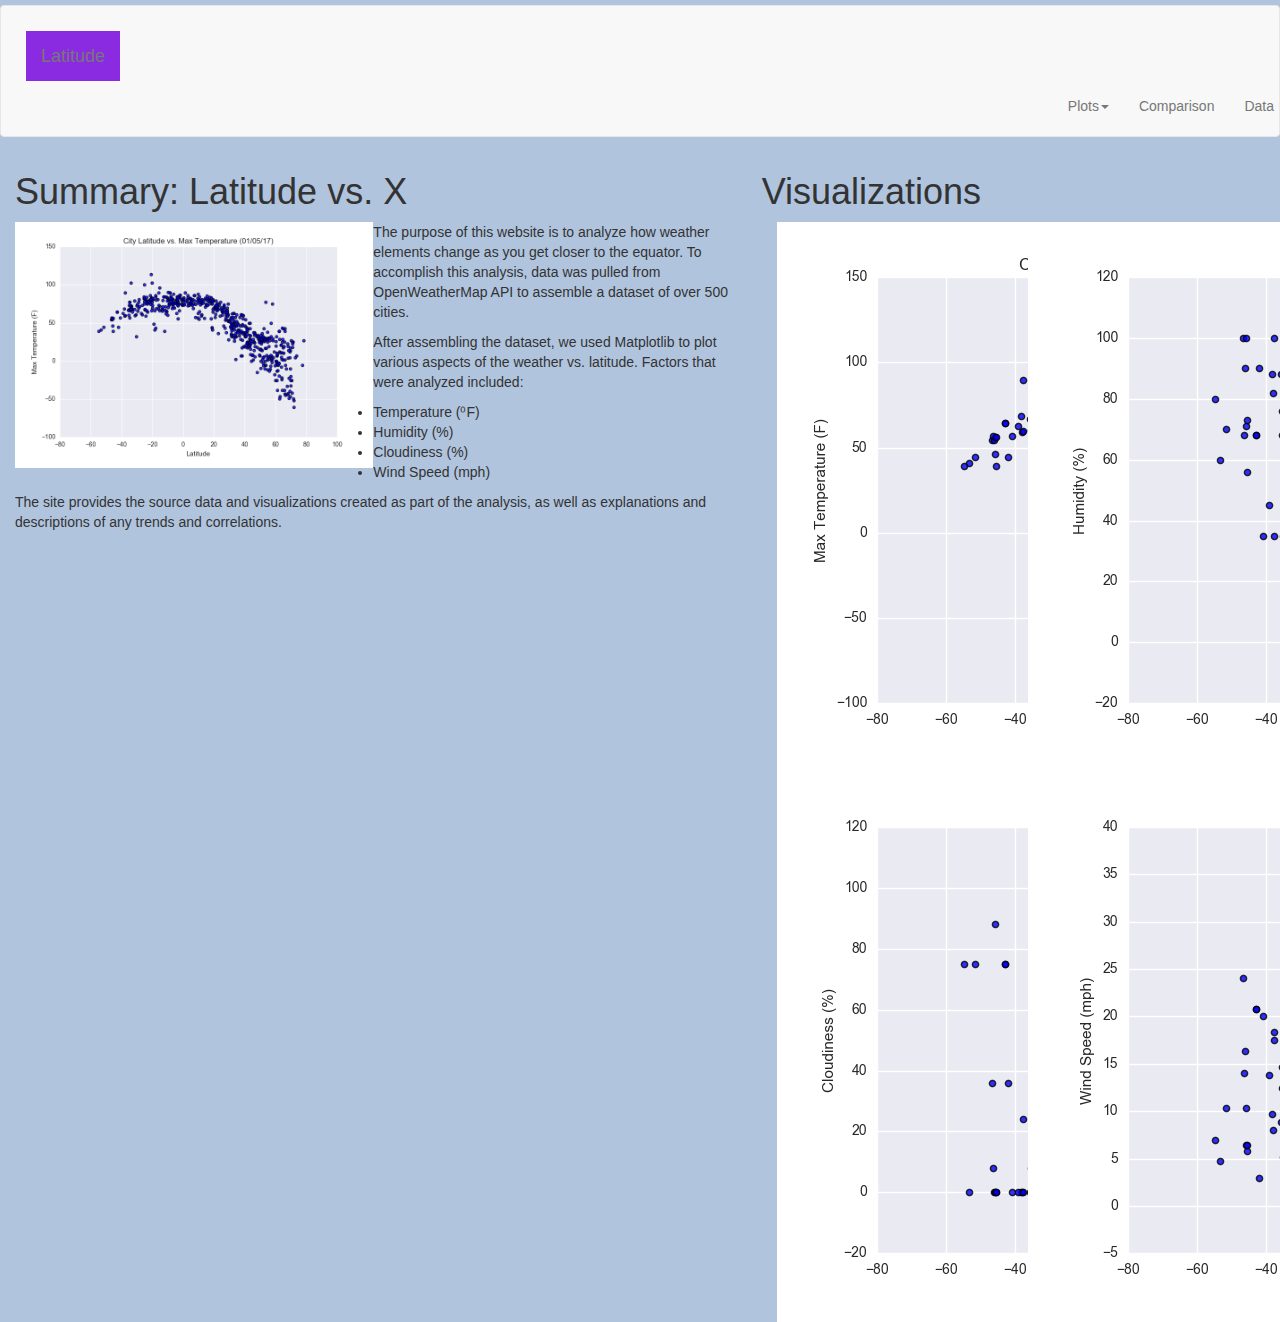
<file: index.html>
<!DOCTYPE html>
<html lang="en">
<head>
    <meta charset="UTF-8">
    <meta name="viewport" content="width=device-width, initial-scale=1.0">
    <meta http-equiv="X-UA-Compatible" content="ie=edge">
    <title>Latitude </title>
    <link rel="stylesheet" href="https://maxcdn.bootstrapcdn.com/bootstrap/3.4.0/css/bootstrap.min.css">
    <script src="https://ajax.googleapis.com/ajax/libs/jquery/3.3.1/jquery.min.js"></script>
    <script src="https://maxcdn.bootstrapcdn.com/bootstrap/3.4.0/js/bootstrap.min.js"></script>
    <link rel="stylesheet" href="style.css">
</head>
<body>
    <nav class="navbar navbar-default">
        <div class="container-fluid">
           <h1 class="header"><a href="index.html" class="navbar-brand">Latitude</a></h1>
           <button type="button" class="navbar-toggle" data-toggle="collapse" data-target=".navHeaderCollapse">
               <span class=icon-bar></span>
               <span class="icon-bar"></span> 
               <span class="icon-bar"></span>              
           </button>
        <div class="collapse navbar-collapse navHeaderCollapse">

        </div> 

        </div>
        <ul class="nav navbar-nav navbar-right">
            <li class="dropdown">
                <a href="#" class="dropdown-toggle" data-toggle="dropdown" role="button">Plots<span class="caret"></span></a>
                <ul class="dropdown-menu">
                    <li><a href="temperature.html">Max Temperature</a></li>
                    <li><a href="humidity.html">Humidity</a></li>
                    <li><a href="cloudiness.html">Cloudiness</a></li>
                    <li><a href="windspeed.html">Wind Speed</a></li>
                    <li><a href="comparison.html">Comparison</a></li>
                    <li><a href="index.html">Index</a></li>
                </ul>
                <li><a href="comparison.html">Comparison</a></li>
                <li><a href="cities.html">Data</a></li>
        </ul>
    </nav>
    <div class="container-fluid">
        <div class="row">
            <div class="col-md-7">
                <h1>Summary: Latitude vs. X</h1>

                <p>
                    <img class="tempimage" src="Resources\assets\images\Fig1.png" alt="Latitude vs. Max Temperature">
                    <p class="text">
                        The purpose of this website is to analyze how weather elements change as you get closer to the equator. To accomplish this analysis, 
                        data was pulled from OpenWeatherMap API to assemble a dataset of over 500 cities.
                    </p>

                    <p>
                        After assembling the dataset, we used Matplotlib to plot various aspects of the weather vs. latitude. Factors that were analyzed included:
                        <ol style="list-style-type:disc;">
                            <li>Temperature (⁰F)</li>
                            <li>Humidity (%)</li>
                            <li>Cloudiness (%)</li>
                            <li>Wind Speed (mph)</li>
                        </ol>
                        The site provides the source data and visualizations created as part of the analysis, as well as explanations and descriptions of any trends
                        and correlations.
                    </p>

            
                </p>
            </div>
            <div class="col-sm-5">
                <h1>Visualizations</h1>
                <div class="background col-sm-12">
                    <div class="row">
                        <div class="col-sm-6">
                            <a href="temperature.html"><img src="Resources\assets\images\Fig1.png" alt="Latitude vs. Temperature"></a>
                        </div>
                        <div class="col-sm-6">
                            <a href="humidity.html"><img src="Resources\assets\images\Fig2.png" alt="Latitude vs. Humidity"></a>
                        </div>
                    </div>
                    <div class="row">
                        <div class="col-sm-6">
                            <a href="cloudiness.html"><img src="Resources\assets\images\Fig3.png" alt="Latitude vs. Cloudiness"></a>
                        </div>
                        <div class="col-sm-6">
                            <a href="windspeed.html"><img src="Resources\assets\images\Fig4.png" alt="Latitude vs. Wind Speed"></a>
                        </div>
                    </div>


                </div>

            </div>
        </div>
    </div>
</body>
</html>
</file>
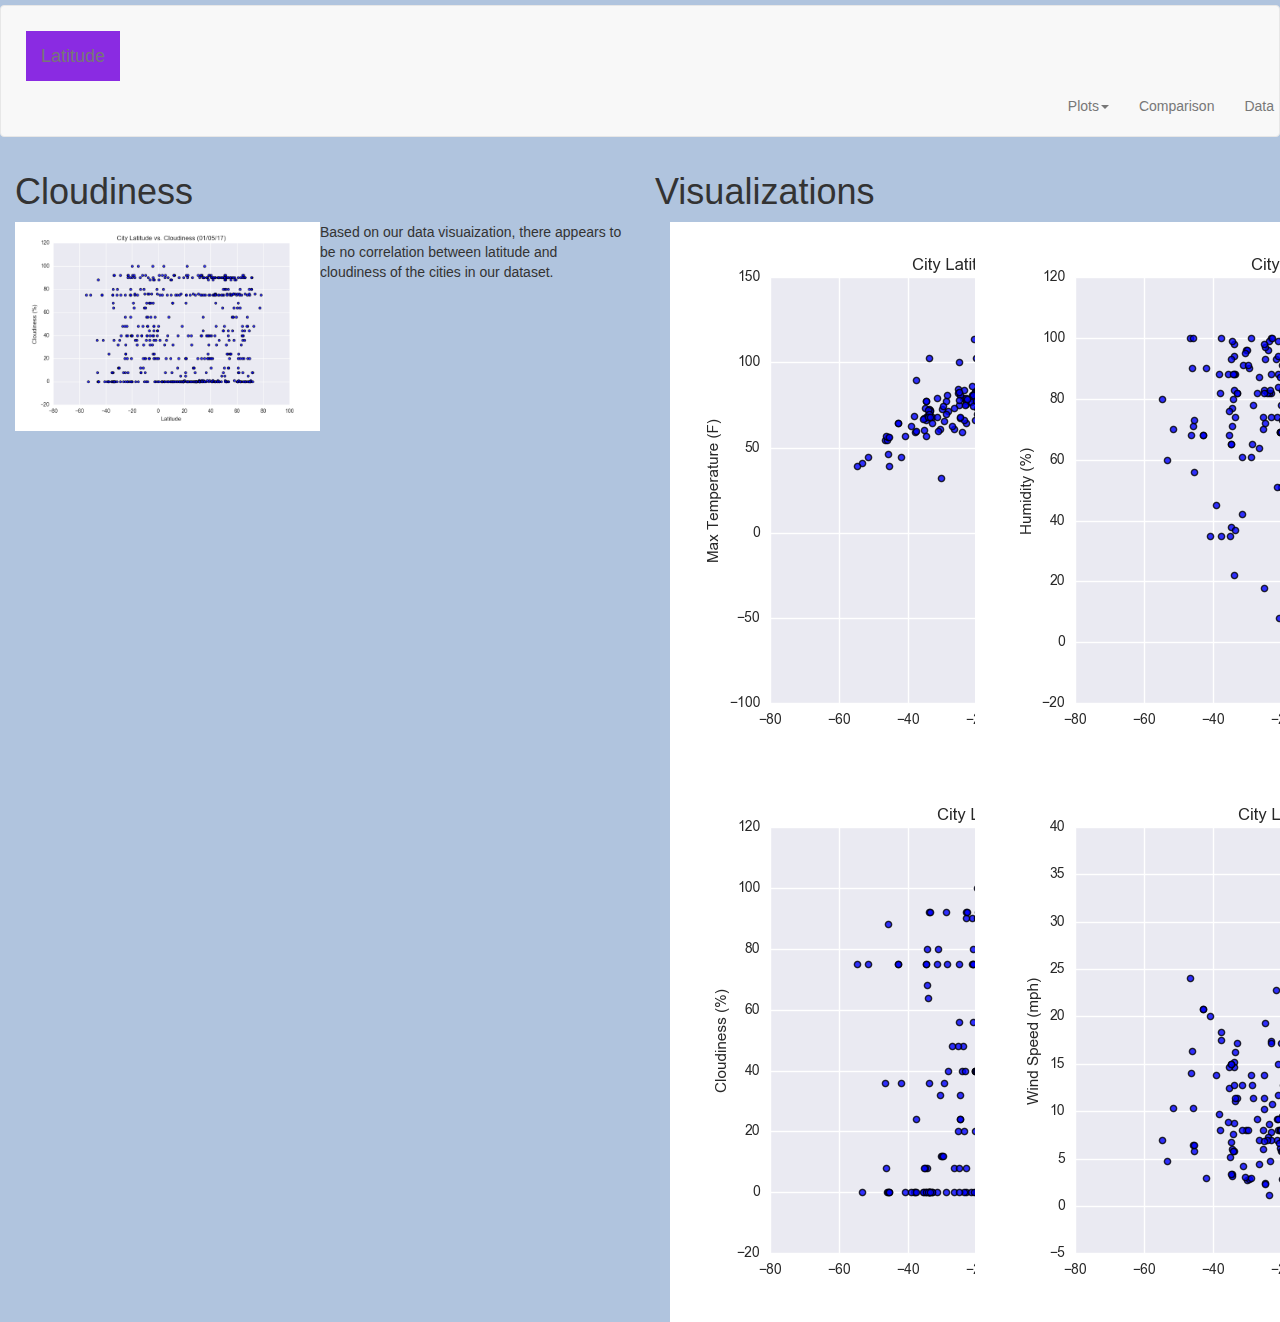
<file: cloudiness.html>
<!DOCTYPE html>
<html lang="en">
<head>
    <meta charset="UTF-8">
    <meta name="viewport" content="width=device-width, initial-scale=1.0">
    <meta http-equiv="X-UA-Compatible" content="ie=edge">
    <title>Cloudiness</title>
    <link rel="stylesheet" href="https://maxcdn.bootstrapcdn.com/bootstrap/3.4.0/css/bootstrap.min.css">
    <script src="https://ajax.googleapis.com/ajax/libs/jquery/3.3.1/jquery.min.js"></script>
    <script src="https://maxcdn.bootstrapcdn.com/bootstrap/3.4.0/js/bootstrap.min.js"></script>
    <link rel="stylesheet" href="style.css">
</head>
<body>
    <nav class="navbar navbar-default">
        <div class="container-fluid">
           <h1 class="header"><a href="index.html" class="navbar-brand">Latitude</a></h1>
           <button type="button" class="navbar-toggle" data-toggle="collapse" data-target=".navHeaderCollapse">
               <span class=icon-bar></span>
               <span class="icon-bar"></span> 
               <span class="icon-bar"></span>              
           </button>
        <div class="collapse navbar-collapse navHeaderCollapse">

        </div> 

        </div>
        <ul class="nav navbar-nav navbar-right">
            <li class="dropdown">
                <a href="#" class="dropdown-toggle" data-toggle="dropdown" role="button">Plots<span class="caret"></span></a>
                <ul class="dropdown-menu">
                    <li><a href="temperature.html">Max Temperature</a></li>
                    <li><a href="humidity.html">Humidity</a></li>
                    <li><a href="cloudiness.html">Cloudiness</a></li>
                    <li><a href="windspeed.html">Wind Speed</a></li>
                    <li><a href="comparison.html">Comparison</a></li>
                    <li><a href="index.html">Index</a></li>
                </ul>
                <li><a href="comparison.html">Comparison</a></li>
                <li><a href="cities.html">Data</a></li>
        </ul>
    </nav>
    <div class="container-fluid">
            <div class="row">
                <div class="col-md-6">
                    <h1>Cloudiness</h1>
                    <p>
                        <img class="tempimage" src="Resources/assets/images/Fig3.png" alt="Latitude vs. Cloudiness">
                        <p class="text">
                            Based on our data visuaization, there appears to be no correlation between latitude and cloudiness of the cities in our dataset. 
                        </p>
                    </p>
                </div>
                <div class="col-sm-6">
                    <h1>Visualizations</h1>
                    <div class="background col-sm-12">
                            <div class="row">
                                <div class="col-sm-6">
                                    <a href="temperature.html"><img src="Resources\assets\images\Fig1.png" alt="Latitude vs. Temperature"></a>
                                </div>
                                <div class="col-sm-6">
                                    <a href="humidity.html"><img src="Resources\assets\images\Fig2.png" alt="Latitude vs. Humidity"></a>
                                </div>
                            </div>
                            <div class="row">
                                <div class="col-sm-6">
                                    <a href="cloudiness.html"><img src="Resources\assets\images\Fig3.png" alt="Latitude vs. Cloudiness"></a>
                                </div>
                               <div class="col-sm-6">
                                    <a href="windspeed.html"><img src="Resources\assets\images\Fig4.png" alt="Latitude vs. Wind Speed"></a>
                                </div>
                            </div>
                        </div>
                    </div>
                </div>
            
        </div>                   
</body>
</html>
</file>
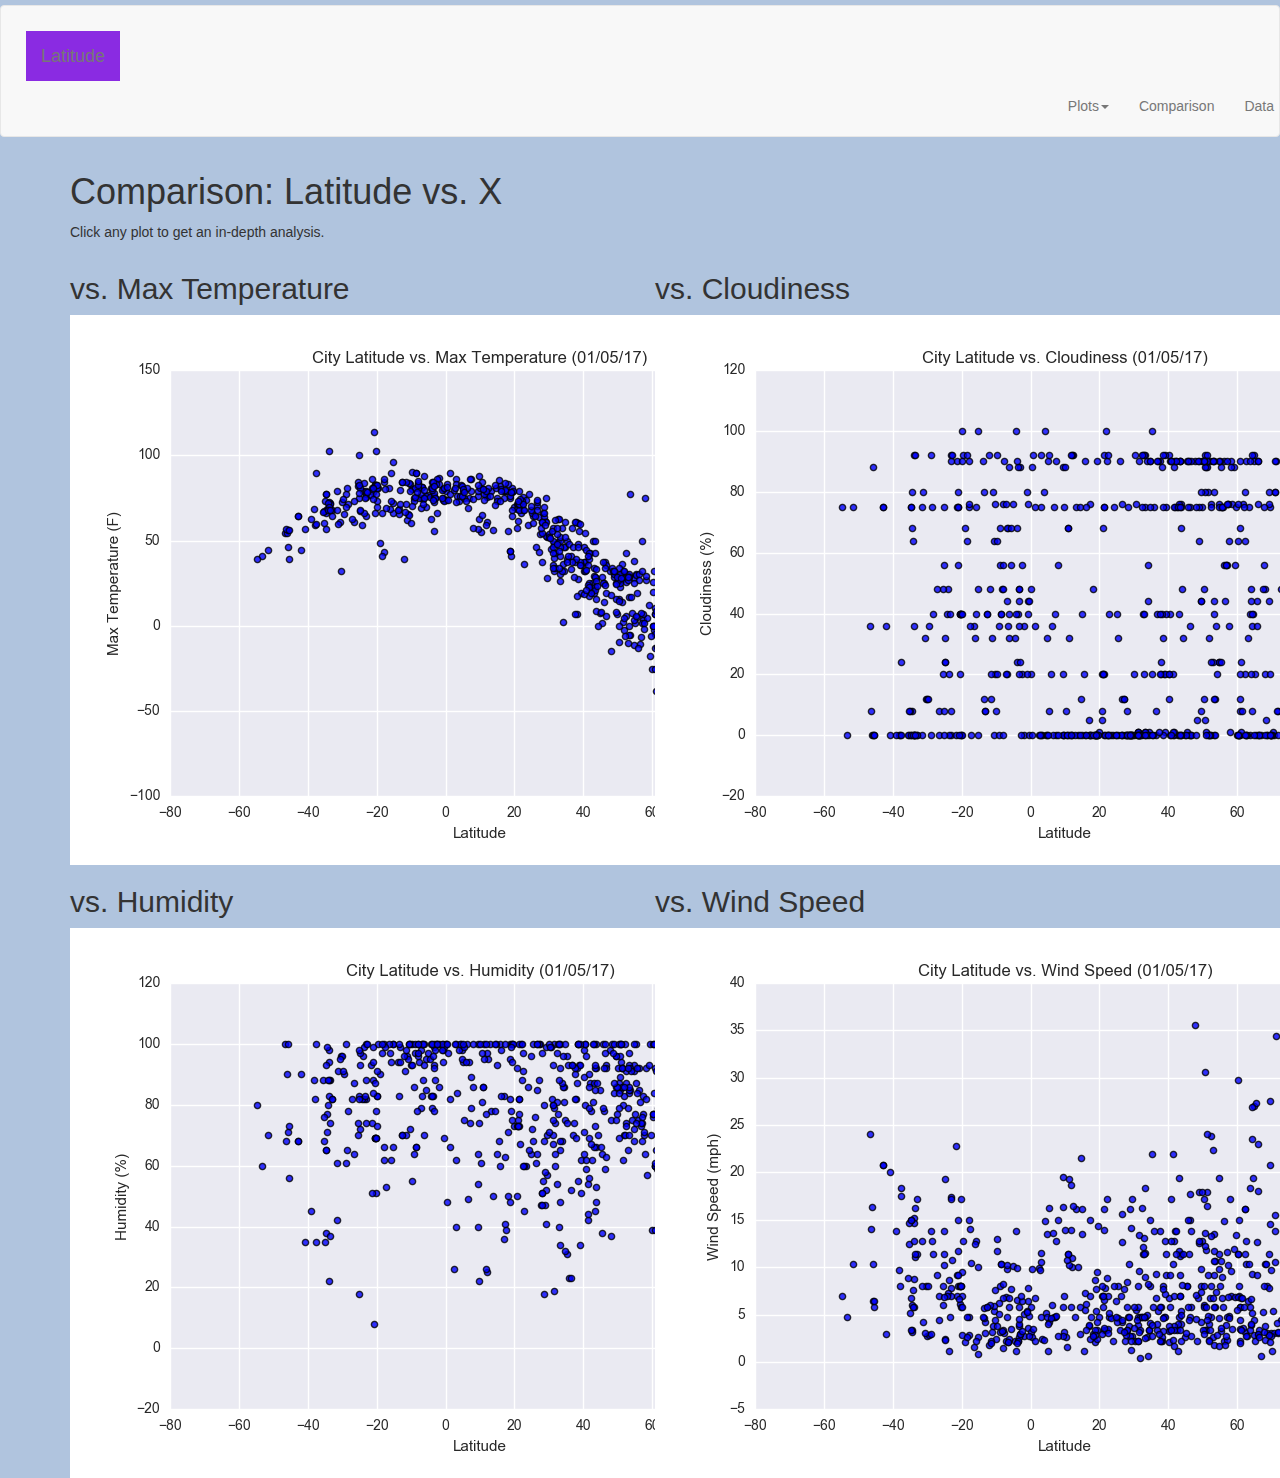
<file: comparison.html>
<!DOCTYPE html>
<html lang="en">
<head>
    <meta charset="UTF-8">
    <meta name="viewport" content="width=device-width, initial-scale=1.0">
    <meta http-equiv="X-UA-Compatible" content="ie=edge">
    <title>Latitude </title>
    <link rel="stylesheet" href="https://maxcdn.bootstrapcdn.com/bootstrap/3.4.0/css/bootstrap.min.css">
    <script src="https://ajax.googleapis.com/ajax/libs/jquery/3.3.1/jquery.min.js"></script>
    <script src="https://maxcdn.bootstrapcdn.com/bootstrap/3.4.0/js/bootstrap.min.js"></script>
    <link rel="stylesheet" href="style.css">
</head>
<body>
    <nav class="navbar navbar-default">
        <div class="container-fluid">
           <h1 class="header"><a href="index.html" class="navbar-brand">Latitude</a></h1>
           <button type="button" class="navbar-toggle" data-toggle="collapse" data-target=".navHeaderCollapse">
               <span class=icon-bar></span>
               <span class="icon-bar"></span> 
               <span class="icon-bar"></span>              
           </button>
        <div class="collapse navbar-collapse navHeaderCollapse">

        </div> 

        </div>
        <ul class="nav navbar-nav navbar-right">
            <li class="dropdown">
                <a href="#" class="dropdown-toggle" data-toggle="dropdown" role="button">Plots<span class="caret"></span></a>
                <ul class="dropdown-menu">
                    <li><a href="temperature.html">Max Temperature</a></li>
                    <li><a href="humidity.html">Humidity</a></li>
                    <li><a href="cloudiness.html">Cloudiness</a></li>
                    <li><a href="windspeed.html">Wind Speed</a></li>
                    <li><a href="comparison.html">Comparison</a></li>
                    <li><a href="index.html">Index</a></li>
                </ul>
                <li><a href="comparison.html">Comparison</a></li>
                <li><a href="cities.html">Data</a></li>
        </ul>
    </nav>
    <div class="container">
        <div class="compare_image row">
            <div class="col-sm-12">
                <h1>Comparison: Latitude vs. X</h1>
                <p>Click any plot to get an in-depth analysis.</p>
            </div>
            <div class="col-sm-6">
                <h2>vs. Max Temperature</h2>
                <a href="temperature.html"><img src="Resources\assets\images\Fig1.png" alt="Latitude vs. Temperature"></a>
                <h2>vs. Humidity</h2>
                <a href="humidity.html"><img src="Resources\assets\images\Fig2.png" alt="Latitude vs. Humidity"></a>
            </div>
            <div class="col-sm-6">
                <h2>vs. Cloudiness</h2>
                <a href="cloudiness.html"><img src="Resources\assets\images\Fig3.png" alt="Latitude vs. Cloudiness"></a>
                <h2>vs. Wind Speed</h2>
                <a href="windspeed.html"><img src="Resources\assets\images\Fig4.png" alt="Latitude vs. Wind Speed"></a>
        </div>
    </div>

</body>
</html>
</file>
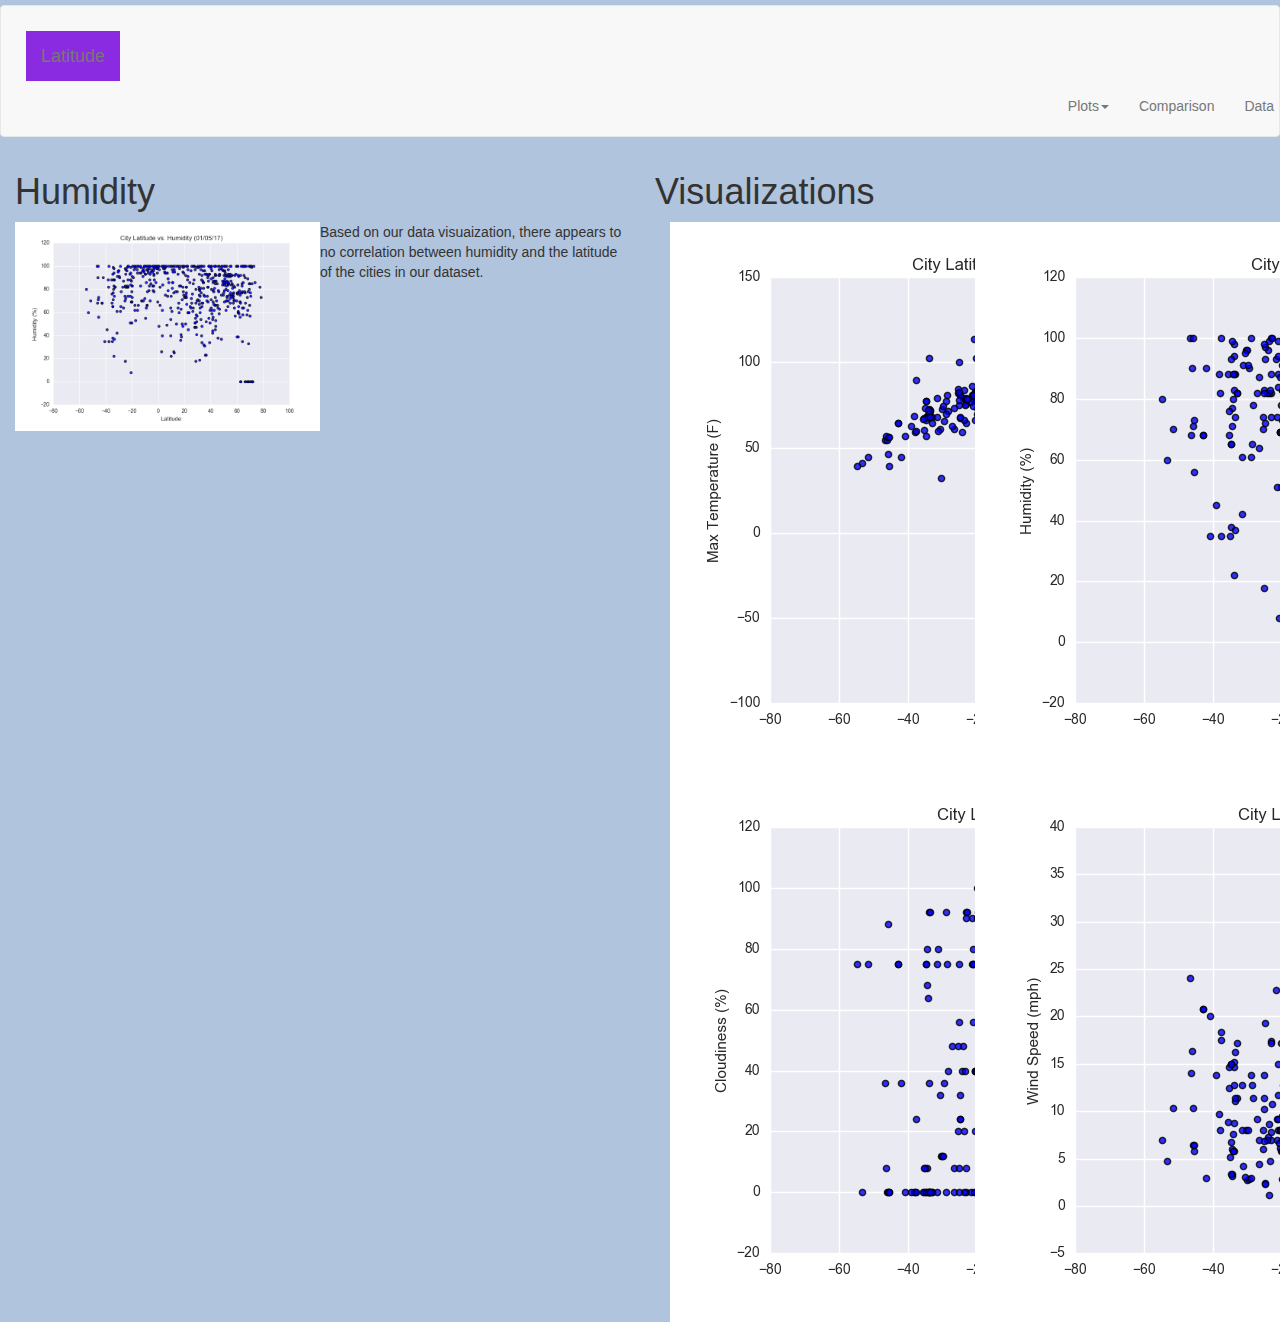
<file: humidity.html>
<!DOCTYPE html>
<html lang="en">
<head>
    <meta charset="UTF-8">
    <meta name="viewport" content="width=device-width, initial-scale=1.0">
    <meta http-equiv="X-UA-Compatible" content="ie=edge">
    <title>Humidity</title>
    <link rel="stylesheet" href="https://maxcdn.bootstrapcdn.com/bootstrap/3.4.0/css/bootstrap.min.css">
    <script src="https://ajax.googleapis.com/ajax/libs/jquery/3.3.1/jquery.min.js"></script>
    <script src="https://maxcdn.bootstrapcdn.com/bootstrap/3.4.0/js/bootstrap.min.js"></script>
    <link rel="stylesheet" href="style.css">
</head>
<body>
    <nav class="navbar navbar-default">
        <div class="container-fluid">
           <h1 class="header"><a href="index.html" class="navbar-brand">Latitude</a></h1>
           <button type="button" class="navbar-toggle" data-toggle="collapse" data-target=".navHeaderCollapse">
               <span class=icon-bar></span>
               <span class="icon-bar"></span> 
               <span class="icon-bar"></span>              
           </button>
        <div class="collapse navbar-collapse navHeaderCollapse">

        </div> 

        </div>
        <ul class="nav navbar-nav navbar-right">
            <li class="dropdown">
                <a href="#" class="dropdown-toggle" data-toggle="dropdown" role="button">Plots<span class="caret"></span></a>
                <ul class="dropdown-menu">
                    <li><a href="temperature.html">Max Temperature</a></li>
                    <li><a href="humidity.html">Humidity</a></li>
                    <li><a href="cloudiness.html">Cloudiness</a></li>
                    <li><a href="windspeed.html">Wind Speed</a></li>
                    <li><a href="comparison.html">Comparison</a></li>
                    <li><a href="index.html">Index</a></li>
                </ul>
                <li><a href="comparison.html">Comparison</a></li>
                <li><a href="cities.html">Data</a></li>
        </ul>
    </nav>
    <div class="container-fluid">
            <div class="row">
                <div class="col-md-6">
                    <h1>Humidity</h1>
                    <p>
                        <img class="tempimage" src="Resources/assets/images/Fig2.png" alt="Latitude vs. Humidity">
                        <p class="text">
                            Based on our data visuaization, there appears to no correlation between humidity and the latitude of the cities in our dataset. 
                        </p>
                    </p>
                </div>
                <div class="col-sm-6">
                    <h1>Visualizations</h1>
                    <div class="background col-sm-12">
                            <div class="row">
                                <div class="col-sm-6">
                                    <a href="temperature.html"><img src="Resources\assets\images\Fig1.png" alt="Latitude vs. Temperature"></a>
                                </div>
                                <div class="col-sm-6">
                                    <a href="humidity.html"><img src="Resources\assets\images\Fig2.png" alt="Latitude vs. Humidity"></a>
                                </div>
                            </div>
                            <div class="row">
                                <div class="col-sm-6">
                                    <a href="cloudiness.html"><img src="Resources\assets\images\Fig3.png" alt="Latitude vs. Cloudiness"></a>
                                </div>
                                <div class="col-sm-6">
                                    <a href="windspeed.html"><img src="Resources\assets\images\Fig4.png" alt="Latitude vs. Wind Speed"></a>
                                </div>
    
</body>
</html>
</file>
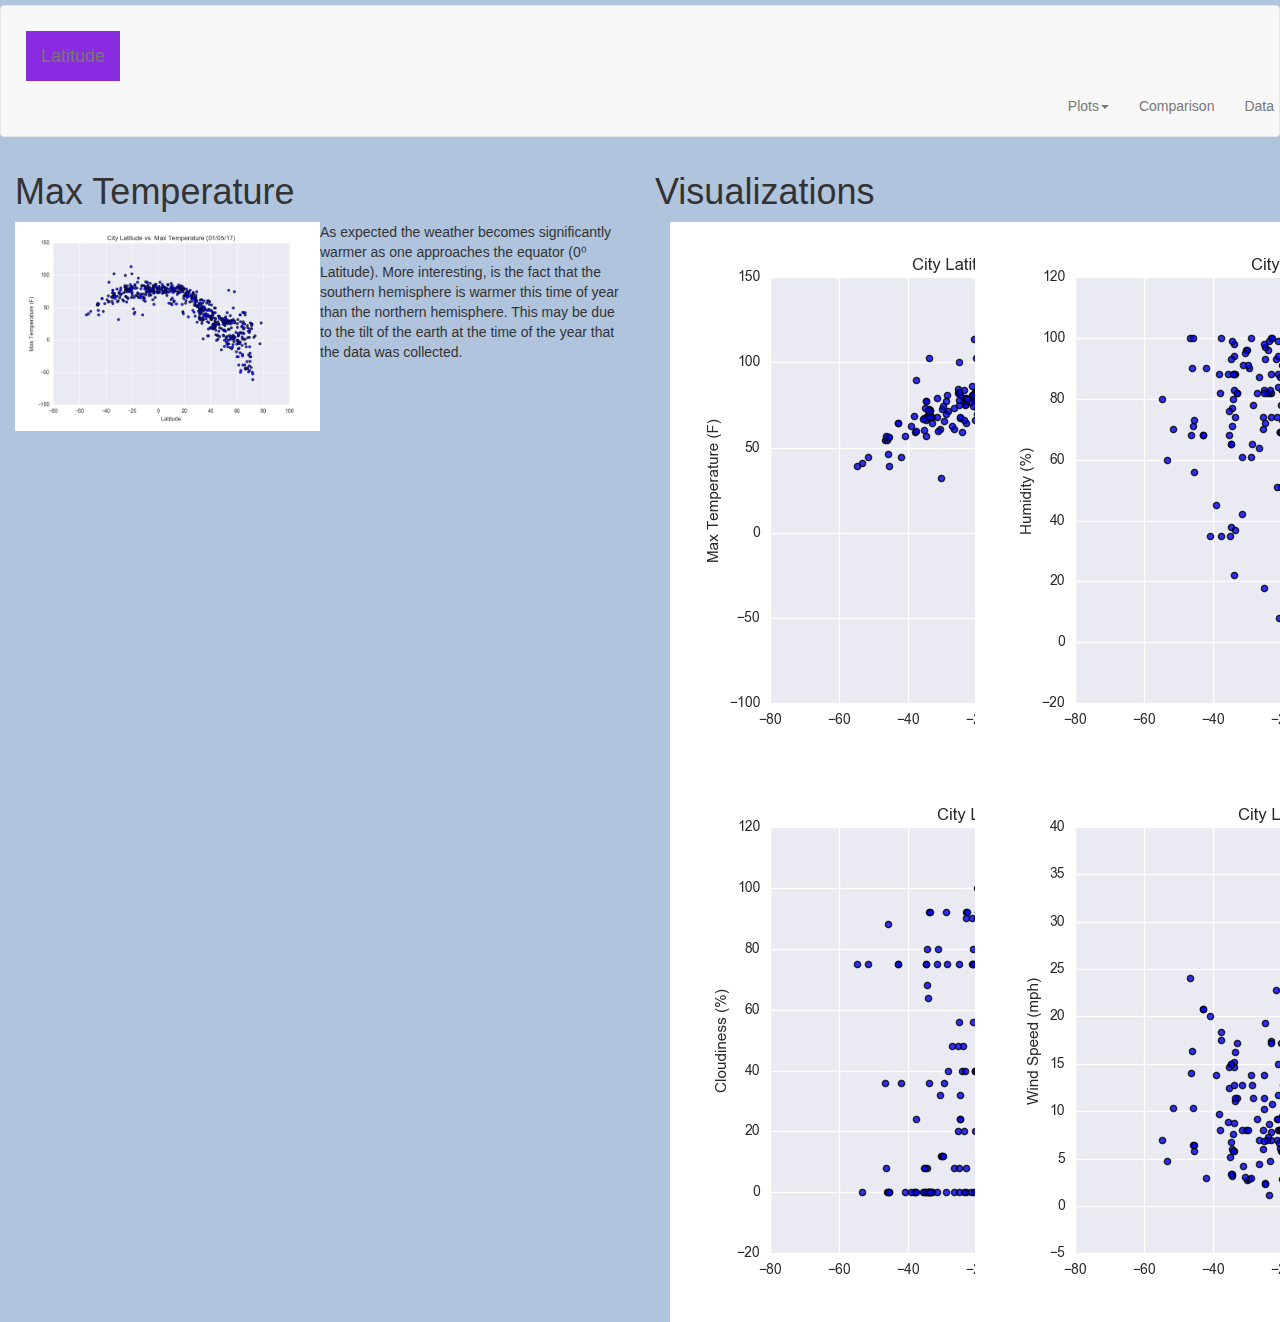
<file: temperature.html>
<!DOCTYPE html>
<html lang="en">
<head>
    <meta charset="UTF-8">
    <meta name="viewport" content="width=device-width, initial-scale=1.0">
    <meta http-equiv="X-UA-Compatible" content="ie=edge">
    <title>Temperature</title>
    <link rel="stylesheet" href="https://maxcdn.bootstrapcdn.com/bootstrap/3.4.0/css/bootstrap.min.css">
    <script src="https://ajax.googleapis.com/ajax/libs/jquery/3.3.1/jquery.min.js"></script>
    <script src="https://maxcdn.bootstrapcdn.com/bootstrap/3.4.0/js/bootstrap.min.js"></script>
    <link rel="stylesheet" href="style.css">
</head>
<body>
    <nav class="navbar navbar-default">
        <div class="container-fluid">
           <h1 class="header"><a href="index.html" class="navbar-brand">Latitude</a></h1>
           <button type="button" class="navbar-toggle" data-toggle="collapse" data-target=".navHeaderCollapse">
               <span class=icon-bar></span>
               <span class="icon-bar"></span> 
               <span class="icon-bar"></span>              
           </button>
        <div class="collapse navbar-collapse navHeaderCollapse">

        </div> 

        </div>
        <ul class="nav navbar-nav navbar-right">
            <li class="dropdown">
                <a href="#" class="dropdown-toggle" data-toggle="dropdown" role="button">Plots<span class="caret"></span></a>
                <ul class="dropdown-menu">
                    <li><a href="temperature.html">Max Temperature</a></li>
                    <li><a href="humidity.html">Humidity</a></li>
                    <li><a href="cloudiness.html">Cloudiness</a></li>
                    <li><a href="windspeed.html">Wind Speed</a></li>
                    <li role="separator" class="divider"></li>
                    <li><a href="comparison.html">Comparison</a></li>
                    <li><a href="index.html">Index</a></li>
                </ul>
                <li><a href="comparison.html">Comparison</a></li>
                <li><a href="cities.html">Data</a></li>
        </ul>
    </nav>
    <div class="container-fluid">
        <div class="row">
            <div class="col-md-6">
                <h1>Max Temperature</h1>
                <p>
                    <img class="tempimage" src="Resources/assets/images/Fig1.png" alt="Latitude vs. Max Temperature">
                    <p class="text">
                        As expected the weather becomes significantly warmer as one approaches the equator (0⁰ Latitude). More interesting, is the fact that 
                        the southern hemisphere is warmer this time of year than the northern hemisphere. This may be due to the tilt of the earth at the time 
                        of the year that the data was collected.
                    </p>
                </p>
            </div>
            <div class="col-sm-6">
                <h1>Visualizations</h1>
                <div class="background col-sm-12">
                        <div class="row">
                            <div class="col-sm-6">
                                <a href="temperature.html"><img src="Resources\assets\images\Fig1.png" alt="Latitude vs. Temperature"></a>
                            </div>
                            <div class="col-sm-6">
                                <a href="humidity.html"><img src="Resources\assets\images\Fig2.png" alt="Latitude vs. Humidity"></a>
                            </div>
                        </div>
                        <div class="row">
                            <div class="col-sm-6">
                                <a href="cloudiness.html"><img src="Resources\assets\images\Fig3.png" alt="Latitude vs. Cloudiness"></a>
                            </div>
                            <div class="col-sm-6">
                                <a href="windspeed.html"><img src="Resources\assets\images\Fig4.png" alt="Latitude vs. Wind Speed"></a>
                            </div>
                        </div>
                    </div>
                </div>
            </div>
        </div>
    </div>
</body>
</html>
</file>
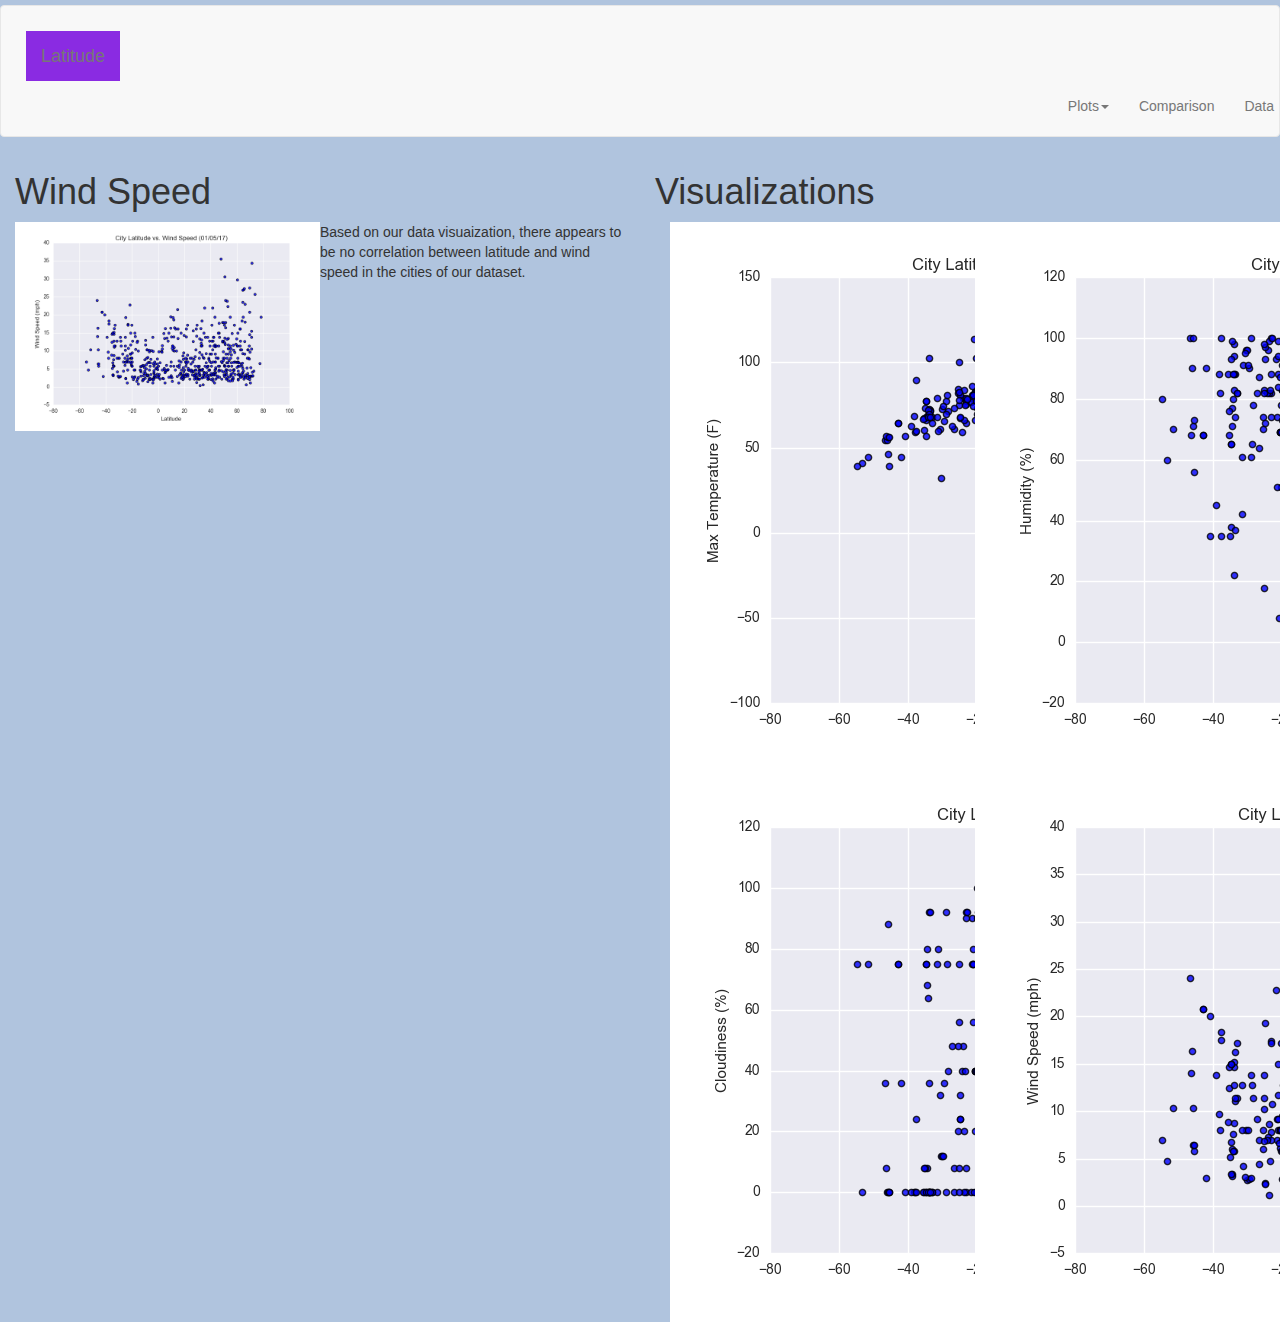
<file: windspeed.html>
<!DOCTYPE html>
<html lang="en">
<head>
    <meta charset="UTF-8">
    <meta name="viewport" content="width=device-width, initial-scale=1.0">
    <meta http-equiv="X-UA-Compatible" content="ie=edge">
    <title>Wind Speed</title>
    <link rel="stylesheet" href="https://maxcdn.bootstrapcdn.com/bootstrap/3.4.0/css/bootstrap.min.css">
    <script src="https://ajax.googleapis.com/ajax/libs/jquery/3.3.1/jquery.min.js"></script>
    <script src="https://maxcdn.bootstrapcdn.com/bootstrap/3.4.0/js/bootstrap.min.js"></script>
    <link rel="stylesheet" href="style.css">
</head>
<body>
    <nav class="navbar navbar-default">
        <div class="container-fluid">
           <h1 class="header"><a href="index.html" class="navbar-brand">Latitude</a></h1>
           <button type="button" class="navbar-toggle" data-toggle="collapse" data-target=".navHeaderCollapse">
               <span class=icon-bar></span>
               <span class="icon-bar"></span> 
               <span class="icon-bar"></span>              
           </button>
        <div class="collapse navbar-collapse navHeaderCollapse">

        </div> 

        </div>
        <ul class="nav navbar-nav navbar-right">
            <li class="dropdown">
                <a href="#" class="dropdown-toggle" data-toggle="dropdown" role="button">Plots<span class="caret"></span></a>
                <ul class="dropdown-menu">
                    <li><a href="temperature.html">Max Temperature</a></li>
                    <li><a href="humidity.html">Humidity</a></li>
                    <li><a href="cloudiness.html">Cloudiness</a></li>
                    <li><a href="windspeed.html">Wind Speed</a></li>
                    <li><a href="comparison.html">Comparison</a></li>
                    <li><a href="index.html">Index</a></li>
                </ul>
                <li><a href="comparison.html">Comparison</a></li>
                <li><a href="cities.html">Data</a></li>
        </ul>
    </nav>
    <div class="container-fluid">
            <div class="row">
                <div class="col-md-6">
                    <h1>Wind Speed</h1>
                    <p>
                        <img class="tempimage" src="Resources/assets/images/Fig4.png" alt="Latitude vs. Wind Speed">
                        <p class="text">
                            Based on our data visuaization, there appears to be no correlation between latitude and wind speed in the cities of our dataset. 
                        </p>
                    </p>
                </div>
                <div class="col-sm-6">
                    <h1>Visualizations</h1>
                    <div class="background col-sm-12">
                            <div class="row">
                                <div class="col-sm-6">
                                    <a href="temperature.html"><img src="Resources\assets\images\Fig1.png" alt="Latitude vs. Temperature"></a>
                                </div>
                                <div class="col-sm-6">
                                    <a href="humidity.html"><img src="Resources\assets\images\Fig2.png" alt="Latitude vs. Humidity"></a>
                                </div>
                            </div>
                            <div class="row">
                                <div class="col-sm-6">
                                    <a href="cloudiness.html"><img src="Resources\assets\images\Fig3.png" alt="Latitude vs. Cloudiness"></a>
                                </div>
                               <div class="col-sm-6">
                                    <a href="windspeed.html"><img src="Resources\assets\images\Fig4.png" alt="Latitude vs. Wind Speed"></a>
                                </div>
</body>
</html>
</file>
<file: style.css>
.navbar{
    position:relative;
    top: 5px;
    bottom: 5px;
    padding: 5px;
}
.header a{
    background-color: blueviolet;
    color: white;
    position: relative;
    left: 20px;
    top: 0%;
    bottom: 0%;
}
body{
    background-color:lightsteelblue;
}
.tempimage{
    float: left;
    width: 50%;
    height: 40%;
}

.img{
    width: 30%;
    height:30%;
    padding: 10px;
    position: relative;
    left: 0px;
}

.compareimage{
    width: 500px;
    height: 400px;
    padding: 10px;
}

.box {
    height: 400px;
    padding: 20px;
    color: #fff;
    background: deepskyblue;
  }
</file>
